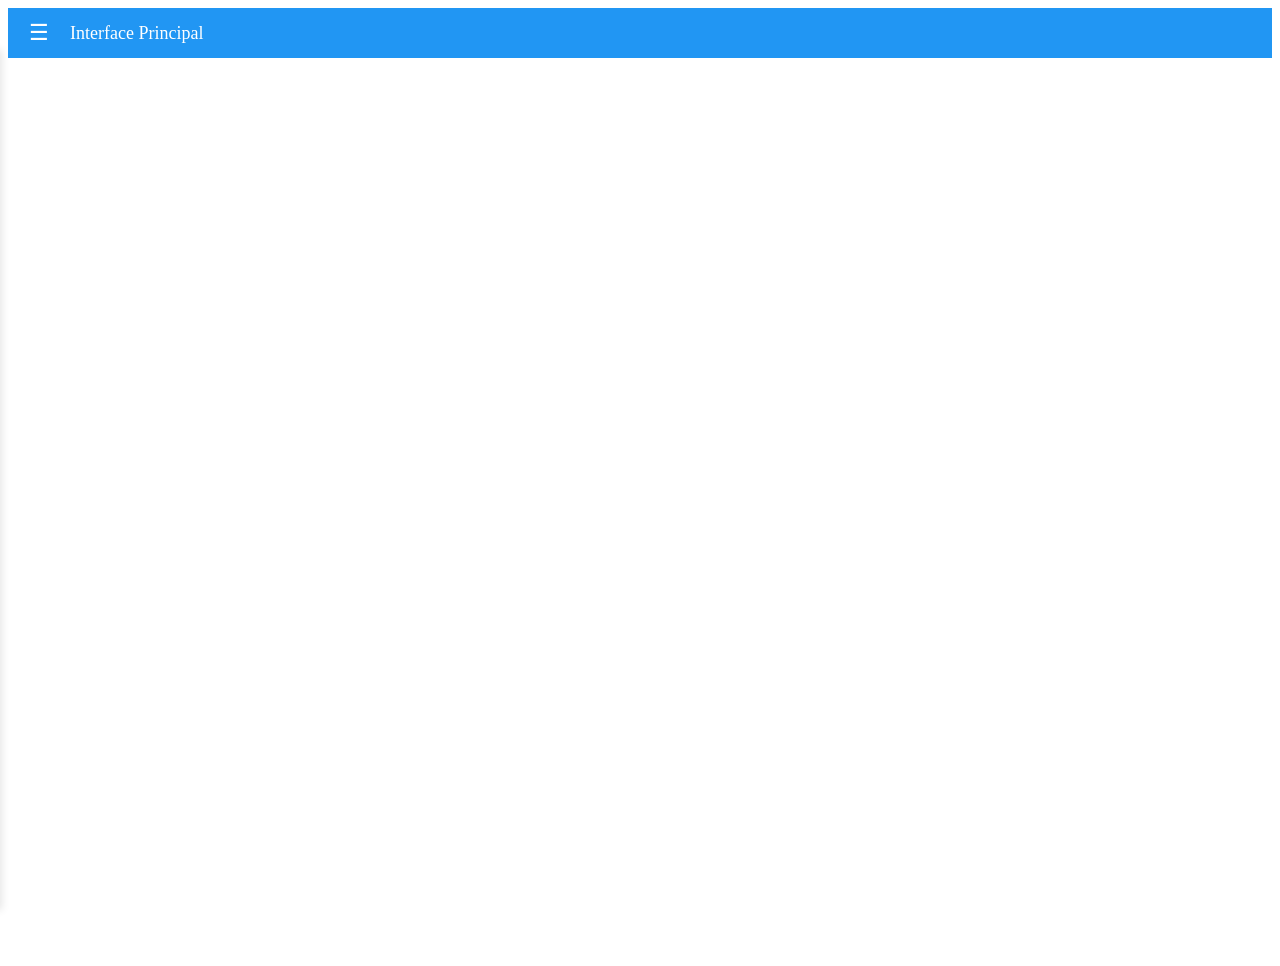
<file: IntelMain.com/index.html>
<!DOCTYPE html>
<html lang="pt-BR">
<head>
    <meta charset="UTF-8">
    <title>Interface Principal</title>
    <link rel="stylesheet" href="styles.css">
</head>
<body>

<header class="topbar">
    <button class="menu-btn" onclick="toggleMenu()">☰</button>
    <span>Interface Principal</span>
</header>

<nav id="sidebar" class="sidebar">
    <a href="http://192.168.0.101:105/" target="content">Interface de Arquivos</a>
    <a href="http://192.168.0.101:120/" target="content">Interface de Controle R1</a>
    <a href="http://192.168.0.101:130/" target="content">Interface de Controle R2</a>
</nav>

<main class="content">
    <iframe name="content"></iframe>
</main>

<script>
function toggleMenu() {
    document.getElementById("sidebar").classList.toggle("open");
}
</script>

</body>
</html>
</file>
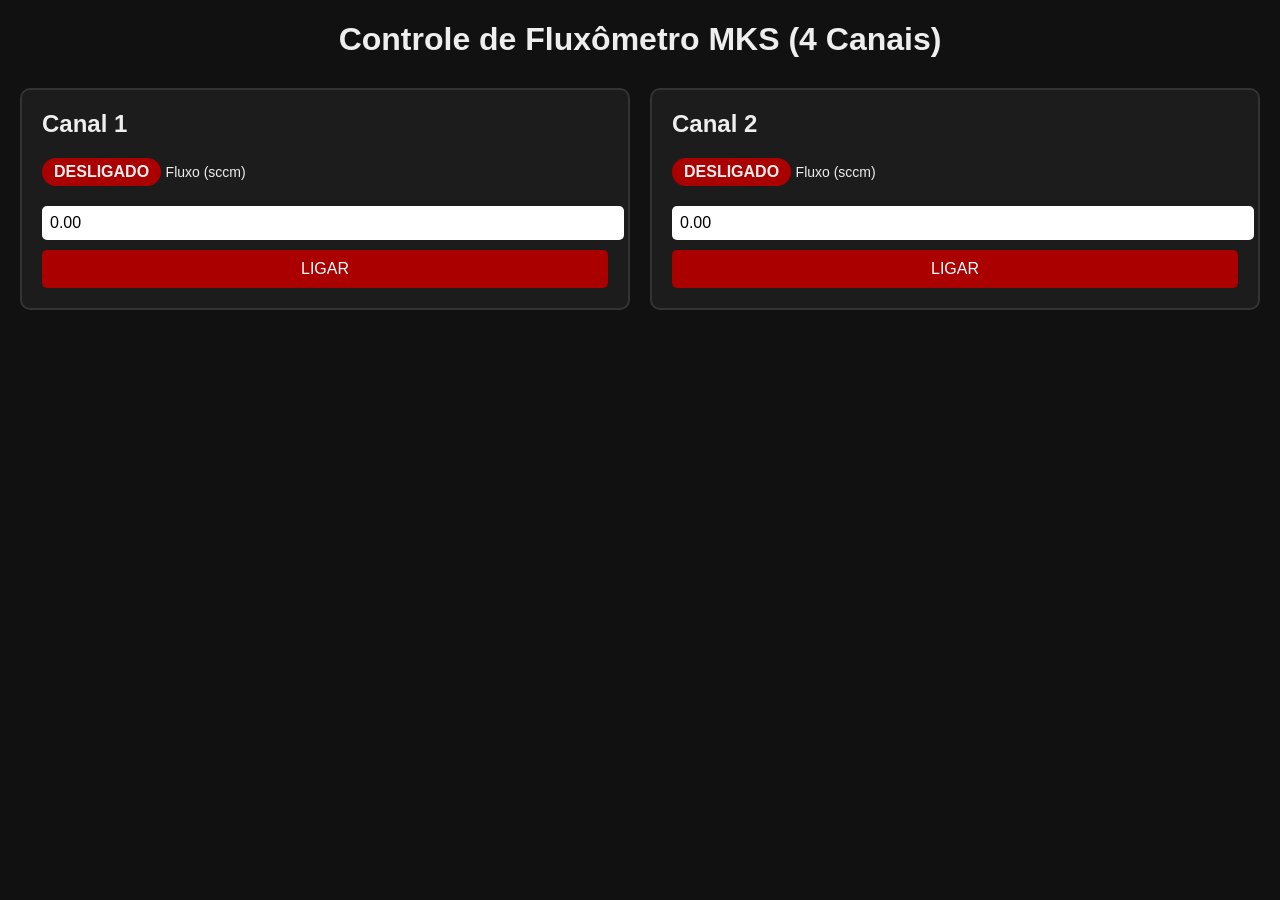
<file: Backup/lifsFlux/index.html>
<!DOCTYPE html>
<html lang="pt-BR">
<head>
<meta charset="UTF-8">
<title>Controle de Fluxômetro MKS</title>

<style>
body {
    font-family: Arial, sans-serif;
    background: #111;
    color: #eee;
    margin: 20px;
}

h1 {
    text-align: center;
    margin-bottom: 30px;
}

.panel {
    display: grid;
    grid-template-columns: repeat(2, 1fr);
    gap: 20px;
}

.channel {
    background: #1c1c1c;
    border-radius: 10px;
    padding: 20px;
    border: 2px solid #333;
}

.channel h2 {
    margin-top: 0;
}

.status {
    display: inline-block;
    padding: 5px 12px;
    border-radius: 20px;
    font-weight: bold;
    margin-bottom: 10px;
}

.off {
    background: #a00;
}

.on {
    background: #0a0;
}

button {
    width: 100%;
    padding: 10px;
    font-size: 16px;
    border-radius: 5px;
    border: none;
    cursor: pointer;
    margin-top: 10px;
}

button.on {
    background: #0a0;
    color: #000;
}

button.off {
    background: #a00;
    color: #fff;
}

input {
    width: 100%;
    padding: 8px;
    font-size: 16px;
    margin-top: 10px;
    border-radius: 5px;
    border: none;
}
label {
    font-size: 14px;
}
</style>
</head>

<body>

<h1>Controle de Fluxômetro MKS (4 Canais)</h1>

<div class="panel">

<!-- CANAL 1 -->
<div class="channel" id="ch1">
    <h2>Canal 1</h2>
    <div class="status off" id="status1">DESLIGADO</div>

    <label>Fluxo (sccm)</label>
    <input type="number" step="0.01" value="0.00" id="flow1">

    <button class="off" onclick="toggleChannel(1)">LIGAR</button>
</div>

<!-- CANAL 2 -->
<div class="channel" id="ch2">
    <h2>Canal 2</h2>
    <div class="status off" id="status2">DESLIGADO</div>

    <label>Fluxo (sccm)</label>
    <input type="number" step="0.01" value="0.00" id="flow2">

    <button class="off" onclick="toggleChannel(2)">LIGAR</button>
</div>

<!-- CANAL 3 -->
<!--
<div class="channel" id="ch3">
    <h2>Canal 3</h2>
    <div class="status off" id="status3">DESLIGADO</div>

    <label>Fluxo (sccm)</label>
    <input type="number" step="0.01" value="0.00" id="flow3">

    <button class="off" onclick="toggleChannel(3)">LIGAR</button>
</div>-->

<!-- CANAL 4 -->
<!--<div class="channel" id="ch4">
    <h2>Canal 4</h2>
    <div class="status off" id="status4">DESLIGADO</div>

    <label>Fluxo (sccm)</label>
    <input type="number" step="0.01" value="0.00" id="flow4">

    <button class="off" onclick="toggleChannel(4)">LIGAR</button>
</div>-->

</div>

<script>
let channelState = [false, false, false, false];

function toggleChannel(ch) {
    channelState[ch-1] = !channelState[ch-1];

    const status = document.getElementById(`status${ch}`);
    const button = document.querySelector(`#ch${ch} button`);
    const flow = document.getElementById(`flow${ch}`).value;

    if (channelState[ch-1]) {
        status.textContent = "LIGADO";
        status.className = "status on";
        button.textContent = "DESLIGAR";
        button.className = "on";

        console.log(`CH${ch} ON | Fluxo = ${flow} sccm`);
        // Aqui você envia comando para Arduino
    } else {
        status.textContent = "DESLIGADO";
        status.className = "status off";
        button.textContent = "LIGAR";
        button.className = "off";

        console.log(`CH${ch} OFF`);
        // Aqui você envia comando OFF para Arduino
    }
}
</script>

</body>
</html>
</file>
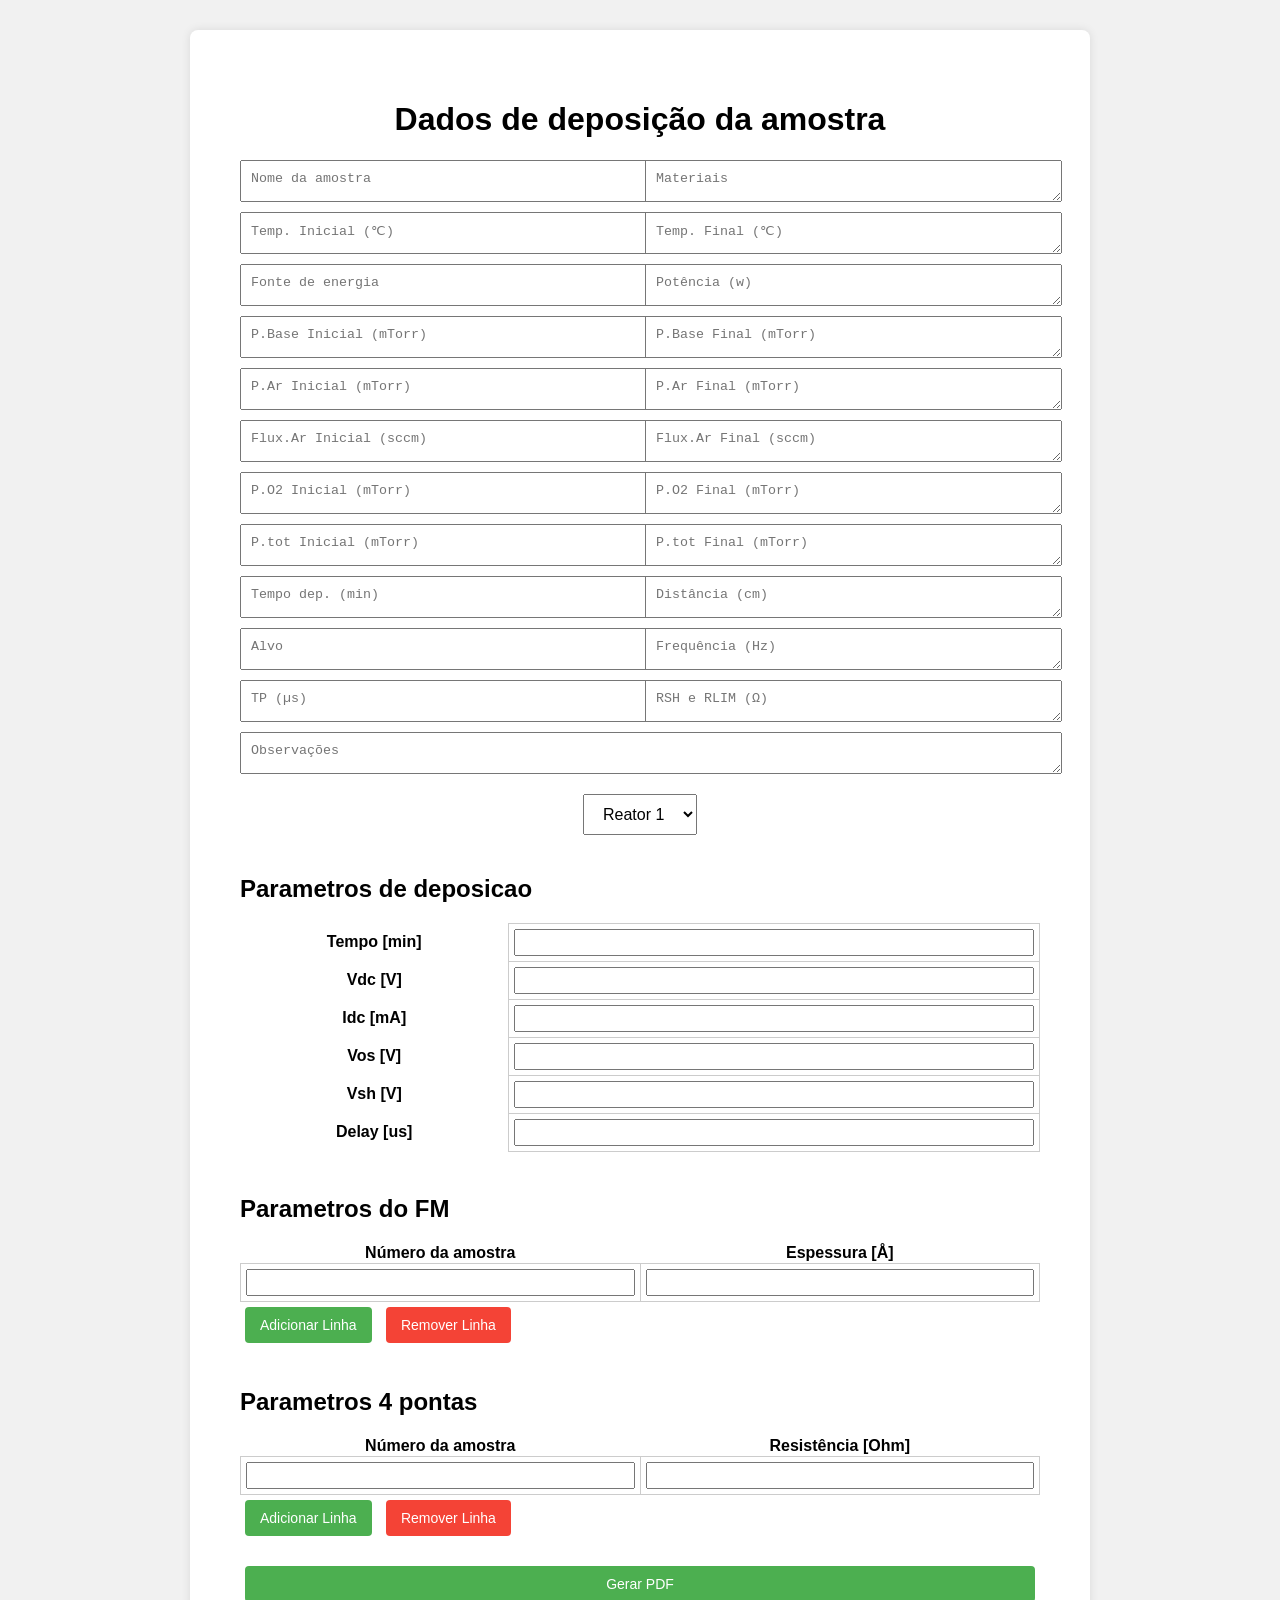
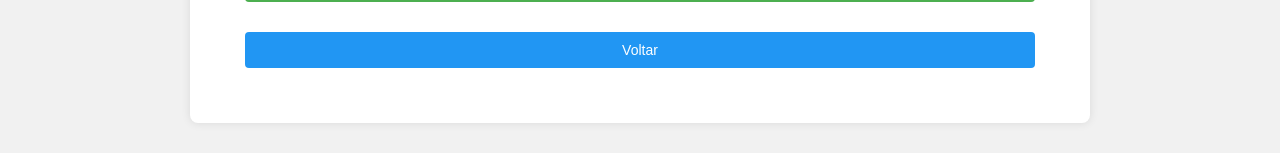
<file: intel.com/gerador.html>
<!DOCTYPE html>
<html lang="pt-br">
<head>
    <meta charset="UTF-8">
    <title>Interface (LIFS-TARS)</title>
    <meta name="viewport" content="width=device-width, initial-scale=1.0">
    <title>Interface_LIFS_1.0</title>
    <link rel="stylesheet" href="styles.css">
</head>
<body>
  <div class="container">
        <h1>Dados de deposição da amostra</h1>
     <div id="inputs">
            <!-- 10 caixas de texto -->
            <textarea id="nomeArquivo" placeholder="Nome da amostra"></textarea>
            <textarea placeholder="Materiais"></textarea>
            <textarea placeholder="Temp. Inicial (℃)"></textarea>
            <textarea placeholder="Temp. Final (℃)"></textarea>
            <textarea placeholder="Fonte de energia"></textarea>
            <textarea placeholder="Potência (w)"></textarea>
            <textarea placeholder="P.Base Inicial (mTorr)"></textarea>
            <textarea placeholder="P.Base Final (mTorr)"></textarea>
            <textarea placeholder="P.Ar Inicial (mTorr)"></textarea>
            <textarea placeholder="P.Ar Final (mTorr)"></textarea>
            <textarea placeholder="Flux.Ar Inicial (sccm)"></textarea>
            <textarea placeholder="Flux.Ar Final (sccm)"></textarea>
            <textarea placeholder="P.O2 Inicial (mTorr)"></textarea>
            <textarea placeholder="P.O2 Final (mTorr)"></textarea>
            <textarea placeholder="P.tot Inicial (mTorr)"></textarea>
            <textarea placeholder="P.tot Final (mTorr)"></textarea>
            <textarea placeholder="Tempo dep. (min)"></textarea>
            <textarea placeholder="Distância (cm)"></textarea>
            <textarea placeholder="Alvo"></textarea>
            <textarea placeholder="Frequência (Hz)"></textarea>
            <textarea placeholder="TP (µs)"></textarea>
            <textarea placeholder="RSH e RLIM (Ω)"></textarea>
            <textarea class="observacao" placeholder="Observações"></textarea>
            <!-- Fazer tabela com opção de add mais colunas para as caixas -->
    </div>

    <div id="controle" class="controls">
            <select id="reator-select">
                <option value="reator1">Reator 1</option>
                <option value="reator2">Reator 2</option>
            </select>
    </div>
<div class="tabelas">
 <div class="tabela scroll-tabela" id="tabela1">
  <h2>Parametros de deposicao</h2>
    <table id="tabela1">
      <tbody>
        <tr>
         <th>Tempo [min]</th>
         <td><input type="text"></td>
        </tr>
        <tr>
          <th>Vdc [V]</th>
          <td><input type="text"></td>
        </tr>
        <tr>
          <th>Idc [mA]</th>
          <td><input type="text"></td>
        </tr>
        <tr>
          <th>Vos [V]</th>
          <td><input type="text"></td>
        </tr>
        <tr>
          <th>Vsh [V]</th>
          <td><input type="text"></td>
        </tr>
        <tr>
          <th>Delay [us]</th>
          <td><input type="text"></td>
        </tr>
      </tbody>
    </table>
        <button onclick="addColuna('tabela1')">Adicionar Coluna</button>
        <button onclick="removerColuna('tabela1')">Remover Coluna</button>
   </div>
     <div class="tabela scroll-tabela" id="tabela2">
  <h2>Parametros do FM</h2>
  <table id="tabela2">
    <thead>
      <tr>
        <th>Número da amostra</th>
        <th>Espessura [Å]</th>
      </tr>
    </thead>
    <tbody>
      <tr>
        <td><input type="text"></td>
        <td><input type="text"></td>
      </tr>
    </tbody>
  </table>
  <button onclick="addLinha('tabela2')">Adicionar Linha</button>
  <button onclick="removerLinha('tabela2')">Remover Linha</button>
</div>

<div class="tabela scroll-tabela" id="tabela3">
  <h2>Parametros 4 pontas</h2>
  <table id="tabela3">
    <thead>
      <tr>
        <th>Número da amostra</th>
        <th>Resistência [Ohm]</th>
      </tr>
    </thead>
    <tbody>
      <tr>
        <td><input type="text"></td>
        <td><input type="text"></td>
      </tr>
    </tbody>
  </table>
  <button onclick="addLinha('tabela3')">Adicionar Linha</button>
  <button onclick="removerLinha('tabela3')">Remover Linha</button>
</div>
 <button id="btnSalvar" style="display: none;">Salvar</button>
 <button id="btnGerar" onclick="gerarPDF()">Gerar PDF</button>
 <button onclick="window.location.href='/'">Voltar</button>
    </div>
   </div>
  </div>
<script src="script.js"></script>
</body>
</html>
</file>
<file: IntelMain.com/styles.css>
/* HEADER */
.topbar {
    height: 50px;
    background: #2196F3;
    color: white;
    display: flex;
    align-items: center;
    padding: 0 15px;
    font-size: 18px;
}

.menu-btn {
    background: none;
    border: none;
    color: white;
    font-size: 22px;
    cursor: pointer;
    margin-right: 15px;
}

/* SIDEBAR */
.sidebar {
    position: fixed;
    top: 50px;
    left: -220px;
    width: 220px;
    height: calc(100% - 50px);
    background: #ffffff;
    box-shadow: 2px 0 8px rgba(0,0,0,0.1);
    padding-top: 10px;
    transition: left 0.3s;
    z-index: 10;
}

.sidebar.open {
    left: 0;
}

.sidebar a {
    display: block;
    padding: 12px 20px;
    color: #333;
    text-decoration: none;
    font-size: 16px;
}

.sidebar a:hover {
    background: #e3f2fd;
}

/* CONTEÚDO */
.content {
    margin-top: 50px;
    height: calc(100vh - 50px);
}

iframe {
    width: 100%;
    height: 100%;
    border: none;
}
</file>
<file: intel.com/styles.css>
body {
    font-family: Arial, sans-serif;
    margin: 0;
    padding: 0;
    background: #f1f1f1;
}

.container {
    max-width: 800px;
    margin: 30px auto;
    padding: 50px;
    background: #fff;
    border-radius: 8px;
    box-shadow: 0 0 10px rgba(0, 0, 0, 0.1);
}

h1 {
    text-align: center;
}

#inputs {
    display: grid;
    grid-template-columns: 1fr 1fr;
    gap: 10px;
}

textarea {
    width: 100%;
    height: 20px;
    padding: 10px;
    resize: vertical;
}

.controls {
    margin-top: 20px;
    display: flex;
    gap: 10px;
    justify-content: center;
    flex-wrap: wrap;
}

select, button {
    padding: 10px 15px;
    font-size: 16px;
}

.tabelas {
  display: flex;
  flex-direction: column;
  gap: 20px;
  margin-top: 20px;
}

.tabela {
  flex: 1;
  min-width: 280px;
}

table {
  width: 100%;
  border-collapse: collapse;
}

td {
  border: 1px solid #ccc;
  padding: 5px;
}

input[type="text"] {
  width: 100%;
  box-sizing: border-box;
  padding: 4px;
}

.container1 {
  max-width: 800px;
  margin: auto;
  padding: 20px;
  font-family: sans-serif;
}

.lista-arquivos {
  border: 1px solid #ccc;
  padding: 10px;
  margin-top: 10px;
  min-height: 200px;
}

.arquivo-item {
  display: block;
  padding: 5px;
  color: blue;
  text-decoration: underline;
  cursor: pointer;
}

.scroll-tabela{
  max-height: 300px;
  overflow-y: auto;
  overflow-x: auto;
}

/* Adicione isso ao seu styles.css existente */

/* Container principal */
.container1 {
    max-width: 800px;
    margin: 20px auto;
    padding: 30px;
    background: #fff;
    border-radius: 8px;
    box-shadow: 0 0 10px rgba(0, 0, 0, 0.1);
    font-family: Arial, sans-serif;
}

/* Título */
.container1 h1 {
    text-align: center;
    margin-bottom: 25px;
    color: #333;
}

/* Formulário de upload */
#upload-form {
    display: flex;
    gap: 10px;
    margin-bottom: 15px;
}

#upload-form input[type="file"] {
    flex-grow: 1;
    padding: 8px;
    border: 1px solid #ccc;
    border-radius: 4px;
}

#upload-form button {
    padding: 8px 15px;
    background-color: #4CAF50;
    color: white;
    border: none;
    border-radius: 4px;
    cursor: pointer;
}

/* Criação de pasta */
#nova-pasta {
    width: calc(70% - 10px);
    padding: 8px;
    border: 1px solid #ccc;
    border-radius: 4px;
    margin-right: 10px;
}

#nova-pasta + button {
    padding: 8px 15px;
    background-color: #2196F3;
    color: white;
    border: none;
    border-radius: 4px;
    cursor: pointer;
}

/* Caminho atual */
#caminho-atual {
    margin: 15px 0;
    padding: 10px;
    background-color: #f5f5f5;
    border-radius: 4px;
    font-family: monospace;
}

/* Lista de arquivos */
.file-list {
    border: 1px solid #ccc;
    border-radius: 4px;
    padding: 10px;
    margin-top: 15px;
    min-height: 150px;
}

.file-list div {
    display: flex;
    justify-content: space-between;
    align-items: center;
    padding: 8px 0;
    border-bottom: 1px solid #eee;
}

.file-list div:last-child {
    border-bottom: none;
}

.file-list a {
    color: blue;
    text-decoration: underline;
    cursor: pointer;
    flex-grow: 1;
}

.file-list button {
    padding: 5px 10px;
    background-color: #f44336;
    color: white;
    border: none;
    border-radius: 3px;
    cursor: pointer;
    margin-left: 10px;
}

/* Botões de navegação */
.container1 > button {
    display: inline-block;
    padding: 8px 15px;
    margin-top: 15px;
    margin-right: 10px;
    background-color: #2196F3;
    color: white;
    border: none;
    border-radius: 4px;
    cursor: pointer;
}

.container1 > button:last-child {
    background-color: #2196F3;
}

/* Estilo para todos os botões - mantendo consistência */
button {
    background-color: #2196F3; /* Verde principal */
    color: white;
    border: none;
    padding: 10px 15px;
    margin: 5px;
    border-radius: 4px;
    cursor: pointer;
    font-size: 14px;
    transition: background-color 0.3s;
}

button:hover {
    filter: brightness(0.8);
}

/* Botões específicos */
#btnGerar {
    background-color: #4CAF50;/* Azul para o botão Gerar PDF */
}

#btnGerar:hover {
    filter: brightness(0.8);
}

#btnSalvar{
    background-color: #4CAF50; /* Azul para o botão Gerar PDF */
}

#btnSalvar:hover {
    filter: brightness(0.8);
}

button[onclick*="add"],
button[onclick*="criar"] {
    background-color: #2196F3; /* Azul para ações de adicionar/criar */
}

button[onclick*="remover"] {
    background-color: #f44336; /* Vermelho para ações de remover */
}

/* Botão de upload */
#upload-form button {
    background-color: #4CAF50; /* Verde para upload */
}

/* Estilo específico para o botão Arquivos Gerais */
button[onclick*="arquivos.html"] {
    background-color: #2196F3; /* Azul padrão */
    transition: background-color 0.3s;
}

/* Efeito hover para TODOS os botões do sistema */
button {
    transition: all 0.3s ease;
}

button:hover {
    filter: brightness(0.8); /* Escurece 10% */
}

/* Estilo específico para botões de ação */
button[onclick*="add"],
button[onclick*="Adicionar"],
button[onclick*="criar"],
button[onclick*="Criar"],
button[onclick*="upload"],
button[onclick*="Upload"] {
    background-color: #4CAF50; /* Verde */
}

button[onclick*="voltar"],
button[onclick*="Voltar"],
button[onclick*="inicio"],
button[onclick*="Inicio"] {
    background-color: #2196F3; /* Azul */
}

#inputs textarea.observacao {
  grid-column: span 2;
}

button[onclick*="remover"]:hover,
button[onclick*="Remover"]:hover {
    background-color: #f44336; /* força manter vermelho */
}
</file>
